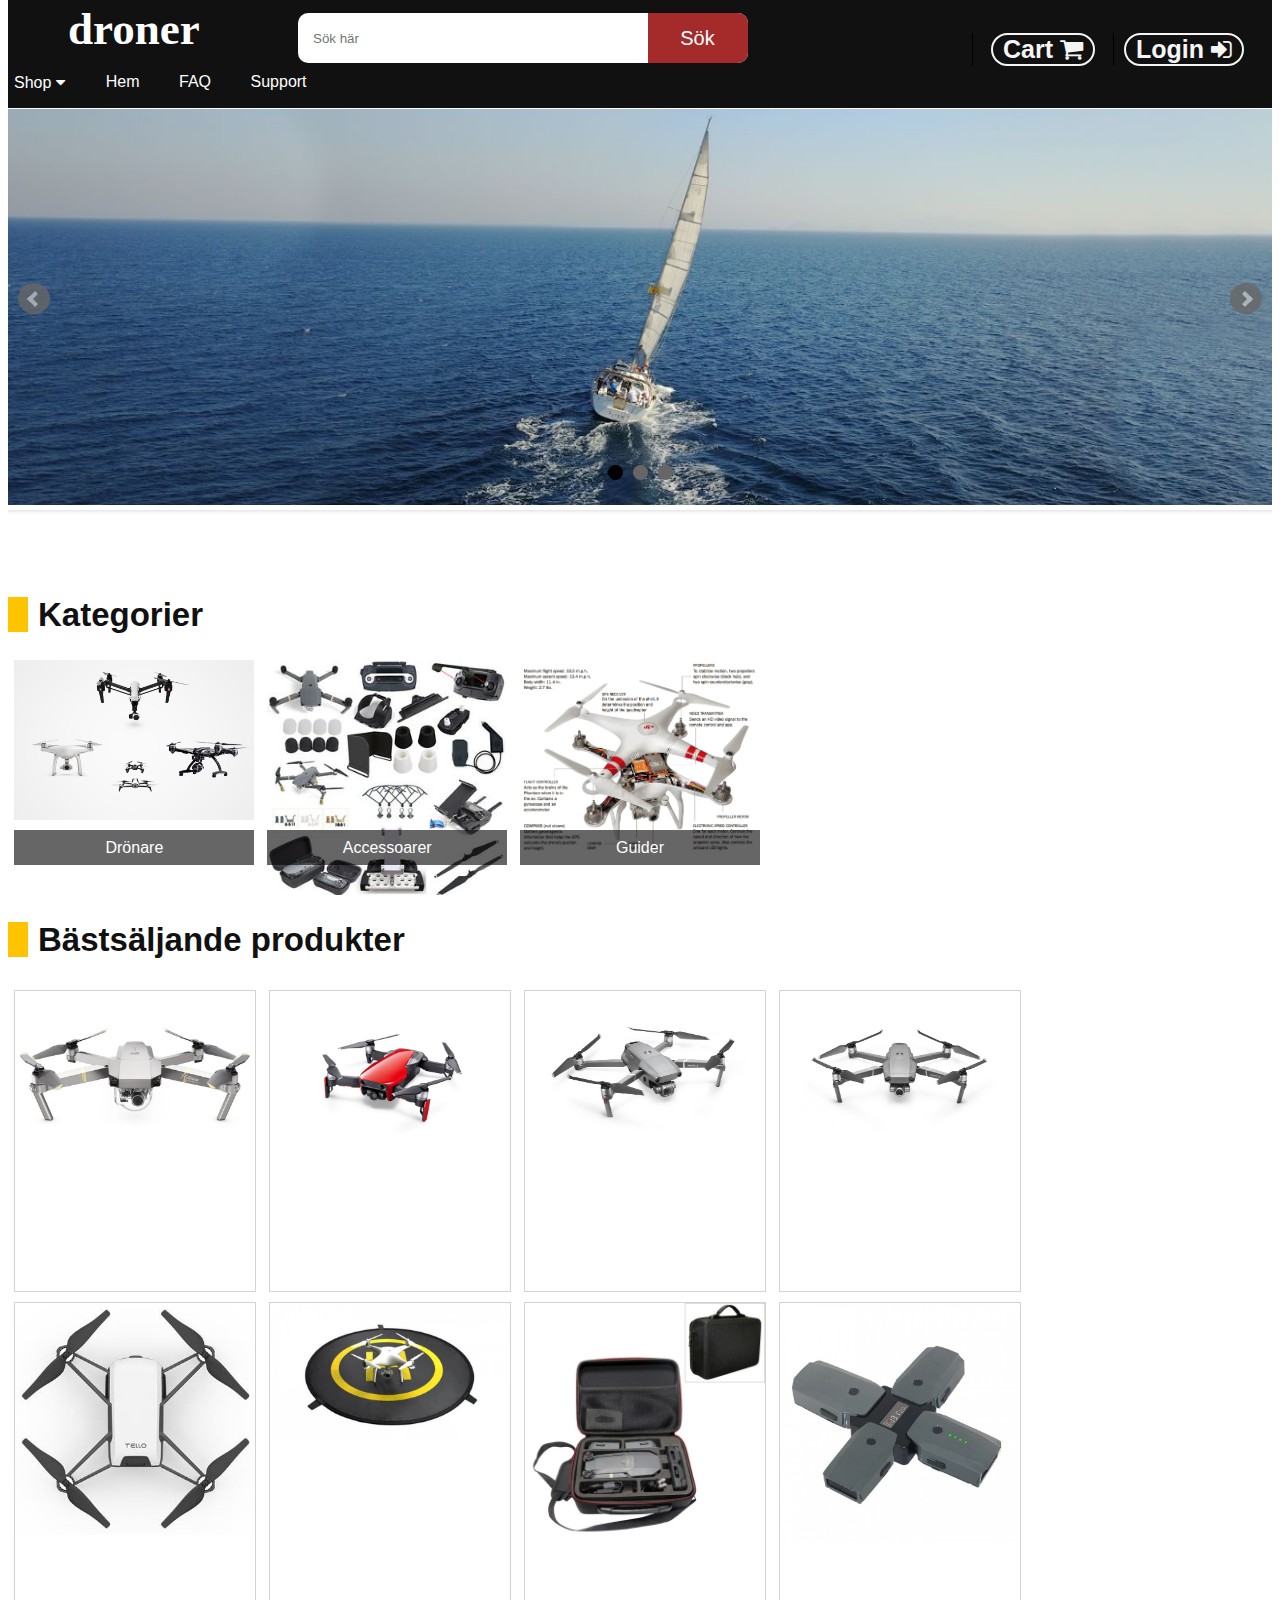
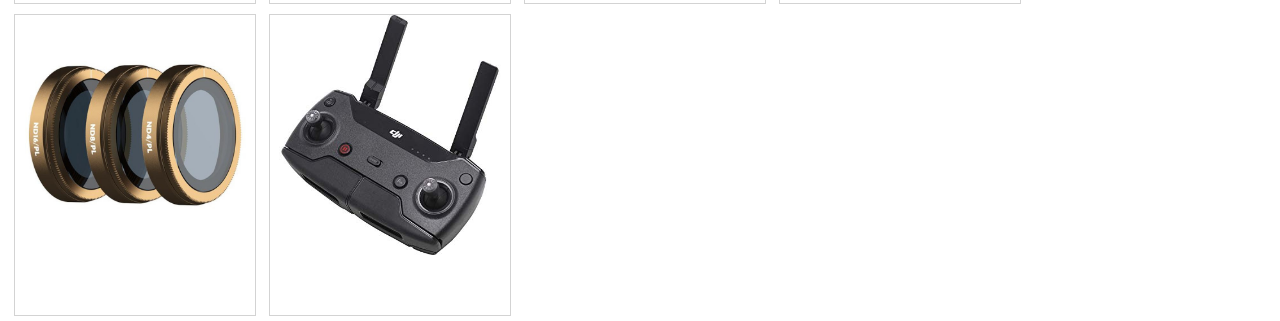
<file: index.html>
<html>

<head>
    <title> Droner - Köp dina drönare här</title>
    <link href="css/jquery.bxslider.css" rel="stylesheet" type="text/css">
    <link href="css/style.css" rel="stylesheet" type="text/css">
    <link rel="stylesheet" href="css/media.css">
    <link rel="stylesheet" href="https://maxcdn.bootstrapcdn.com/font-awesome/4.4.0/css/font-awesome.min.css">
</head>
    
<body>
    <div id="wrapper">
        <div id="header">
            <!--==main header==-->
            <div id="main-header">
                <!--logo-->
                <div id="logo">
                    <span id="ist">droner</span>
                </div>
                <!--==search area==-->
                <div id="search">
                    <form action="">
                        <input class="search-area" type="text" name="text" placeholder="Sök här">
                        <input class="search-btn" type="submit" name="submit" value="Sök">

                    </form>
                </div>
                <!--User Menu med Cart o Login; Ej implementerat funktioner-->
                <div id="user-menu">
                    <li>
                        <!-- Trigger/Open The Modal -->
                        <button id="myBtn" class="userMenuBtn">Cart <i class="fa fa-shopping-cart"></i> <span class="cart-count"></span></button>

                        <!-- The Modal -->
                        <div id="myModal" class="modal">

                            <!-- Modal content -->
                            <div class="modal-content">
                                <div class="modal-header">

                                    <span class="close">&times;</span>
                                    <h2 style="color:white";> VARUKORG </h2>
                                </div>
                                <div class="modal-body">
                                    <!------------------- SHOPPING CART LIST START ------------------------------>
                                    <table id="cartTable">
                                            <thead style="font-size: 30px;">
                                                <tr>
                                                    <th><u>Vara</u></th>
                                                    <th><u>Antal</u></th>
                                                    <th><u>Pris</u></th>
                                                    <th><u></u></th>
                                                </tr>
                                            </thead>
                                            <tbody id="cartItems">
                                                <tr style="width:100%;"> <!-- One of these per item-->
                                                </tr>
                                            </tbody>
                                        </table>
                                    <!------------------- SHOPPING CART LIST END ------------------------------>
                                    <p>&nbsp;</p>
                                    <hr>
                                    <center> <p style="font-size: 16px"> <b> Subtotal: </b> <span id="totalSum"> </span> kr </p>  </center>
                                    <center> <p style="font-size: 16px"> <b> Frakt: </b> 99 kr </p>  </center>
                                    <center><p style="font-size: 36px;"> <b> Total: </b> <span id="totalSumPlusFrakt"> </span> kr </p></center>
                                    <hr>
                                    <center><a href="checkout.html" class="button">
                                        
                                        Checkout</a>
                                    
                                    </center>
                                </div>
                            </div>
                        </div>
                    </li>
                    <li><button class="userMenuBtn">Login <i style="font-size:24px" class="fa">&#xf090;</i></button></li>
                </div>
            </div>
        </div>
        <!--Navigation Bar: För att navigera mellan sidor.--->
        <div id="navigation">
            <a href="#" class="menu-togglr"><i class="fa fa-bars"></i></a>
            <nav id="mainav">
                <a href="index.html">Hem</a>
                <div class="dropdown">
                    <button class="dropbtn">Shop 
                        <i class="fa fa-caret-down"></i>
                    </button>
                    <div class="dropdown-content">
                        <a href="drönare.html">Drönare</a>
                        <a href="accessoarer.html">Accessoarer</a>
                        <a href="guider.html">Guider</a>
    </div>
  </div> 
                <a href="faq.html">FAQ</a>
                <a href="support.html">Support</a>
            </nav>
        </div>
        <!--============home-slider==-->
        <div id="slider">
            <ul class="bxslider">
                <center> <li><img src="images/img1.jpg"></li> </center>
                <center> <li><img src="images/img2.jpg"></li> </center>
                <center> <li><img src="images/img3.jpg"></li> </center>
            </ul>
        </div>
        <!----=KATEGORIER=----->
        <div class="container">
            <div id="heading-block">
                <h2>Kategorier</h2>
            </div>
            <!---Första catbox (kategori box)--->
            
                <div class="catbox">
                   <a href="drönare.html"> <!-- Destination. -->
                    <img src="images/cat1.jpg" alt="Drones">
                    <span>Drönare</span>
                    </a>
                </div>
            <!---Andra catbox--->
            
                <div class="catbox">
                   <a href="accessoarer.html">
                    <img src="images/cat2.jpg" alt="accessories">
                    <span>Accessoarer</span>
                    </a>
                </div>
            
            <!---Tredje catbox--->
            
                <div class="catbox">
                   <a href="guider.html">
                    <img src="images/cat3.jpg" alt="guides">
                    <span>Guider</span>
                    </a>
                </div>
           
            <!---PRODUKTER--->

            
            <div id="heading-block">
                <h2>Bästsäljande produkter</h2>
            </div>

            <div class="prod-container">
                
                <!--1 product-->
                <div class="prod-box">
                    <img src="images/pro1.jpg" alt="man suit">
                    <div class="prod-trans">
                        <div class="prod-feature">
                            <p>DJI Mavic Pro</p>
                            <p style="color:#fff;font-weight:bold;">Pris: 10 299 kr</p>
                            <input class="prod-btn" type="button" data-pris="10299" data-sku="001" data-prod="DJI Mavic Pro" value="Lägg i varukorg">
                        </div>
                    </div>
                </div>
                <!--2 product-->
                <div class="prod-box">
                    <img src="images/pro2.jpg" alt="man suit">
                    <div class="prod-trans">
                        <div class="prod-feature">
                            <p>DJI Mavic Air - Flame Red</p>
                            <p style="color:#fff;font-weight:bold;">Pris: 7 999 kr</p>
                            <input class="prod-btn" type="button" data-pris="7999" data-sku="002" data-prod="DJI Mavic Air - Flame Red" value="Lägg i varukorg">
                        </div>
                    </div>
                </div>
                <!--3 product-->
                <div class="prod-box">
                    <img src="images/pro3.jpg" alt="man suit">
                    <div class="prod-trans">
                        <div class="prod-feature">
                            <p>DJI Mavic Pro 2</p>
                            <p style="color:#fff;font-weight:bold;">Pris: 14 999 kr</p>
                            <input class="prod-btn" type="button" data-pris="14999"data-sku="003" data-prod="DJI Mavic Pro 2" value="Lägg i varukorg">
                        </div>
                    </div>
                </div>
                <!--4 product-->
                <div class="prod-box">
                    <img src="images/pro4.jpg" alt="man suit">
                    <div class="prod-trans">
                        <div class="prod-feature">
                            <p>DJI Mavic 2 Zoom</p>
                            <p style="color:#fff;font-weight:bold;">Pris: 11 199 kr</p>
                            <input class="prod-btn" type="button" data-pris="11199" data-sku="004" data-prod="DJI Mavic 2 Zoom" value="Lägg i varukorg">
                        </div>
                    </div>
                </div>
                <!--5 product-->
                <div class="prod-box">
                    <img src="images/pro5.jpg" alt="man suit">
                    <div class="prod-trans">
                        <div class="prod-feature">
                            <p>Ryze Tello</p>
                            <p style="color:#fff;font-weight:bold;">Pris: 1 299 kr</p>
                            <input class="prod-btn" type="button" data-pris="1299" data-sku="005" data-prod="Ryze Tello" value="Lägg i varukorg">
                        </div>
                    </div>
                </div>
                <!--6 product-->
                <div class="prod-box">
                    <img src="images/pro6.jpg" alt="man suit">
                    <div class="prod-trans">
                        <div class="prod-feature">
                            <p>Landing Pad</p>
                            <p style="color:#fff;font-weight:bold;">Pris: 99 kr</p>
                            <input class="prod-btn" type="button" data-pris="99" data-sku="006" data-prod="Landing Pad" value="Lägg i varukorg">
                        </div>
                    </div>
                </div>
                <!--7 product-->
                <div class="prod-box">
                    <img src="images/pro7.jpg" alt="man suit">
                    <div class="prod-trans">
                        <div class="prod-feature">
                            <p>Drone Bag</p>
                            <p style="color:#fff;font-weight:bold;">Pris: 699 kr</p>
                            <input class="prod-btn" type="button" data-pris="699" data-sku="007" data-prod="Drone Bag" value="Lägg i varukorg">
                        </div>
                    </div>
                </div>
                <!--8 product-->
                <div class="prod-box">
                    <img src="images/pro8.jpg" alt="man suit">
                    <div class="prod-trans">
                        <div class="prod-feature">
                            <p>Batteriladdare</p>
                            <p style="color:#fff;font-weight:bold;">Pris: 499 kr</p>
                            <input class="prod-btn" type="button" data-pris="499" data-sku="008" data-prod="Batteriladdare" value="Lägg i varukorg">
                        </div>
                    </div>
                </div>
                <!--9 product-->
                <div class="prod-box">
                    <img src="images/pro9.jpg" alt="man suit">
                    <div class="prod-trans">
                        <div class="prod-feature">
                            <p>ND Filter x3</p>
                            <p style="color:#fff;font-weight:bold;">Pris: 399 kr</p>
                            <input class="prod-btn" type="button" data-pris="399" data-sku="009" data-prod="ND Filter x3" value="Lägg i varukorg">
                        </div>
                    </div>
                </div>
                <!--10 product-->
                <div class="prod-box">
                    <img src="images/pro10.jpg" alt="man suit">
                    <div class="prod-trans">
                        <div class="prod-feature">
                            <p>DJI Kontroller</p>
                            <p style="color:#fff;font-weight:bold;">Pris: 599 kr</p>
                            <input class="prod-btn" type="button" data-pris="599" data-sku="010" data-prod="DJI Kontroller" value="Lägg i varukorg">
                        </div>
                    </div>
                </div>
                
            </div>

        </div>

    </div> <!-- End wrapper-->
    
    <script src="js/jquery.js"></script>
    <script src="js/jquery.bxslider.min.js"></script>
    <script src="js/my.js"></script>
    
    
    <script>
        
        // MODAL JAVASCRIPT
        // Get the modal
        var modal = document.getElementById("myModal");

        // Get the button that opens the modal
        var btn = document.getElementById("myBtn");

        // Get the <span> element that closes the modal
        var span = document.getElementsByClassName("close")[0];

        // When the user clicks the button, open the modal 
        btn.onclick = function() {
            modal.style.display = "block";
        }
        
        // When the user clicks on <span> (x), close the modal
        span.onclick = function() {
            modal.style.display = "none";
        }

        // When the user clicks anywhere outside of the modal, close it
        window.onclick = function(event) {
            if (event.target == modal) {
                modal.style.display = "none";
            }
        }
    </script>
    
</body>

</html>
</file>
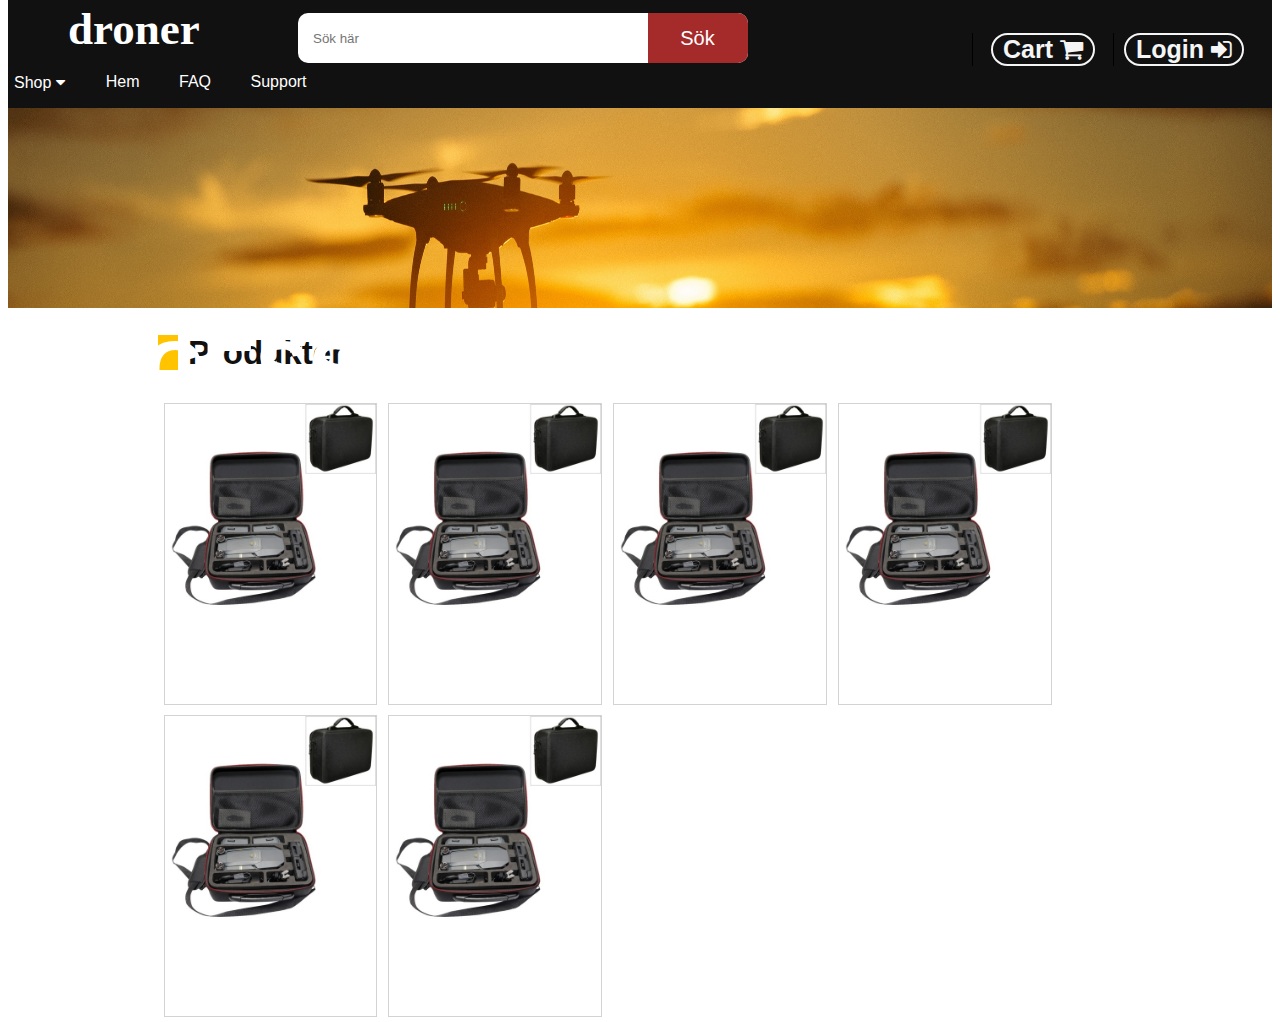
<file: accessoarer.html>
<html>

<head>
    <title> Droner - En bra hemsida</title>
    <link href="css/jquery.bxslider.css" rel="stylesheet" type="text/css">
    <link href="css/style.css" rel="stylesheet" type="text/css">
    <link rel="stylesheet" href="css/media.css">
    <link rel="stylesheet" href="https://maxcdn.bootstrapcdn.com/font-awesome/4.4.0/css/font-awesome.min.css">
</head>
    
<body>
    <div id="wrapper">
        <div id="header">
            <!--==main header==-->
            <div id="main-header">
                <!--logo-->
                <div id="logo">
                    <span id="ist">droner</span>
                </div>
                <!--==search area==-->
                <div id="search">
                    <form action="">
                        <input class="search-area" type="text" name="text" placeholder="Sök här">
                        <input class="search-btn" type="submit" name="submit" value="Sök">

                    </form>
                </div>
                <!--User Menu med Cart o Login; Ej implementerat funktioner-->
                                <div id="user-menu">
                    <li>
                        <!-- Trigger/Open The Modal -->
                        <button id="myBtn" class="userMenuBtn">Cart <i class="fa fa-shopping-cart"></i> </button>

                        <!-- The Modal -->
                        <div id="myModal" class="modal">

                            <!-- Modal content -->
                            <div class="modal-content">
                                <div class="modal-header">

                                    <span class="close">&times;</span>
                                    <h2 style="color:white";>CART </h2>
                                </div>
                                <div class="modal-body">
                                    <!------------------- SHOPPING CART LIST START ------------------------------>
                                    <div id="left"> <p> ITEM </p>
                                        
                                        
                                        
                                    <p> aa 1 </p>
                                    <p> bb 2 </p>
                                    <p> cc 3 </p>
                                    <p> cc 4 </p>
                                    
                                    <br>
                                    </div>
                                    <div id="right"> <p> PRICE </p>
                                    
                                    <p> 200 kr </p>
                                    <p> 400 kr </p>
                                    <p> 300 kr </p>
                                    <p> 450 kr </p>
                                        
                                    
                                    <br>
                                    </div>
                                    <div id="center"> <p> QUANTITY </p>
                                    
                                    <p> 1 </p>
                                    <p> 1 </p>
                                    <p> 1 </p>
                                    <p> 1 </p>
                                          
                                    
                                    <br>
                                    </div>
                                    <!------------------- SHOPPING CART LIST END ------------------------------>
                                    <hr>
                                    
                                    <center><p> <b> Total: </b> <span> 599 </span> kr </p></center>
                                    
                                    
                                    
                                    <center><a href="checkout.html" class="button">Checkout</a></center>
                                </div>
                            </div>
                        </div>
                    </li>
                    <li><button class="userMenuBtn">Login <i style="font-size:24px" class="fa">&#xf090;</i></button></li>
                </div>
            </div>
        </div>
        <!--Navigation Bar: För att navigera mellan sidor.--->
        <div id="navigation">
            <a href="#" class="menu-togglr"><i class="fa fa-bars"></i></a>
            <nav id="mainav">
                <a href="index.html">Hem</a>
                <div class="dropdown">
                    <button class="dropbtn">Shop 
                        <i class="fa fa-caret-down"></i>
                    </button>
                    <div class="dropdown-content">
                        <a href="drönare.html">Drönare</a>
                        <a href="accessoarer.html">Accessoarer</a>
                        <a href="guider.html">Guider</a>
    </div>
  </div> 
                <a href="faq.html">FAQ</a>
                <a href="support.html">Support</a>
            </nav>
        </div>

        <!-- Img-->
        <div class="crop">
            <img src="images/bgcats.jpg" alt="Background" class="bgcats">
            
            <div class="centered"> ACCESSOARER </div>
        </div>
        
        <!-- Img end-->
        
                <div class="allProducts">
                    <div id="heading-block">
                <h2>Produkter</h2>
            </div>
            <div class="prod-container">
                <!--1 product-->
                <div class="prod-box">
                    <img src="images/pro7.jpg" alt="man suit">
                    <div class="prod-trans">
                        <div class="prod-feature">
                            <p>Drone Bag</p>
                            <p style="color:#fff;font-weight:bold;">Pris: 10 299 kr</p>
                            <input type="button" value="Lägg i varukorg">
                        </div>
                    </div>
                </div>
                <!--2 product-->
                <div class="prod-box">
                    <img src="images/pro7.jpg" alt="man suit">
                    <div class="prod-trans">
                        <div class="prod-feature">
                            <p>Drone Bag</p>
                            <p style="color:#fff;font-weight:bold;">Pris: 10 299 kr</p>
                            <input type="button" value="Lägg i varukorg">
                        </div>
                    </div>
                </div>
                <!--3 product-->
                <div class="prod-box">
                    <img src="images/pro7.jpg" alt="man suit">
                    <div class="prod-trans">
                        <div class="prod-feature">
                            <p>Drone Bag</p>
                            <p style="color:#fff;font-weight:bold;">Pris: 10 299 kr</p>
                            <input type="button" value="Lägg i varukorg">
                        </div>
                    </div>
                </div>
                <!--4 product-->
                <div class="prod-box">
                    <img src="images/pro7.jpg" alt="man suit">
                    <div class="prod-trans">
                        <div class="prod-feature">
                            <p>Drone Bag</p>
                            <p style="color:#fff;font-weight:bold;">Pris: 10 299 kr</p>
                            <input type="button" value="Lägg i varukorg">
                        </div>
                    </div>
                </div>
                <!--5 product-->
                <div class="prod-box">
                    <img src="images/pro7.jpg" alt="man suit">
                    <div class="prod-trans">
                        <div class="prod-feature">
                            <p>Drone Bag</p>
                            <p style="color:#fff;font-weight:bold;">Pris: 10 299 kr</p>
                            <input type="button" value="Lägg i varukorg">
                        </div>
                    </div>
                </div>
                <!--6 product-->
                <div class="prod-box">
                    <img src="images/pro7.jpg" alt="man suit">
                    <div class="prod-trans">
                        <div class="prod-feature">
                            <p>Drone Bag</p>
                            <p style="color:#fff;font-weight:bold;">Pris: 10 299 kr</p>
                            <input type="button" value="Lägg i varukorg">
                        </div>
                    </div>
                </div>
            </div>
            </div>
        
    </div> <!-- End wrapper-->
    
    <script src="js/jquery.js"></script>
    <script src="js/jquery.bxslider.min.js"></script>
    <script src="js/my.js"></script>
</body>

</html>
</file>
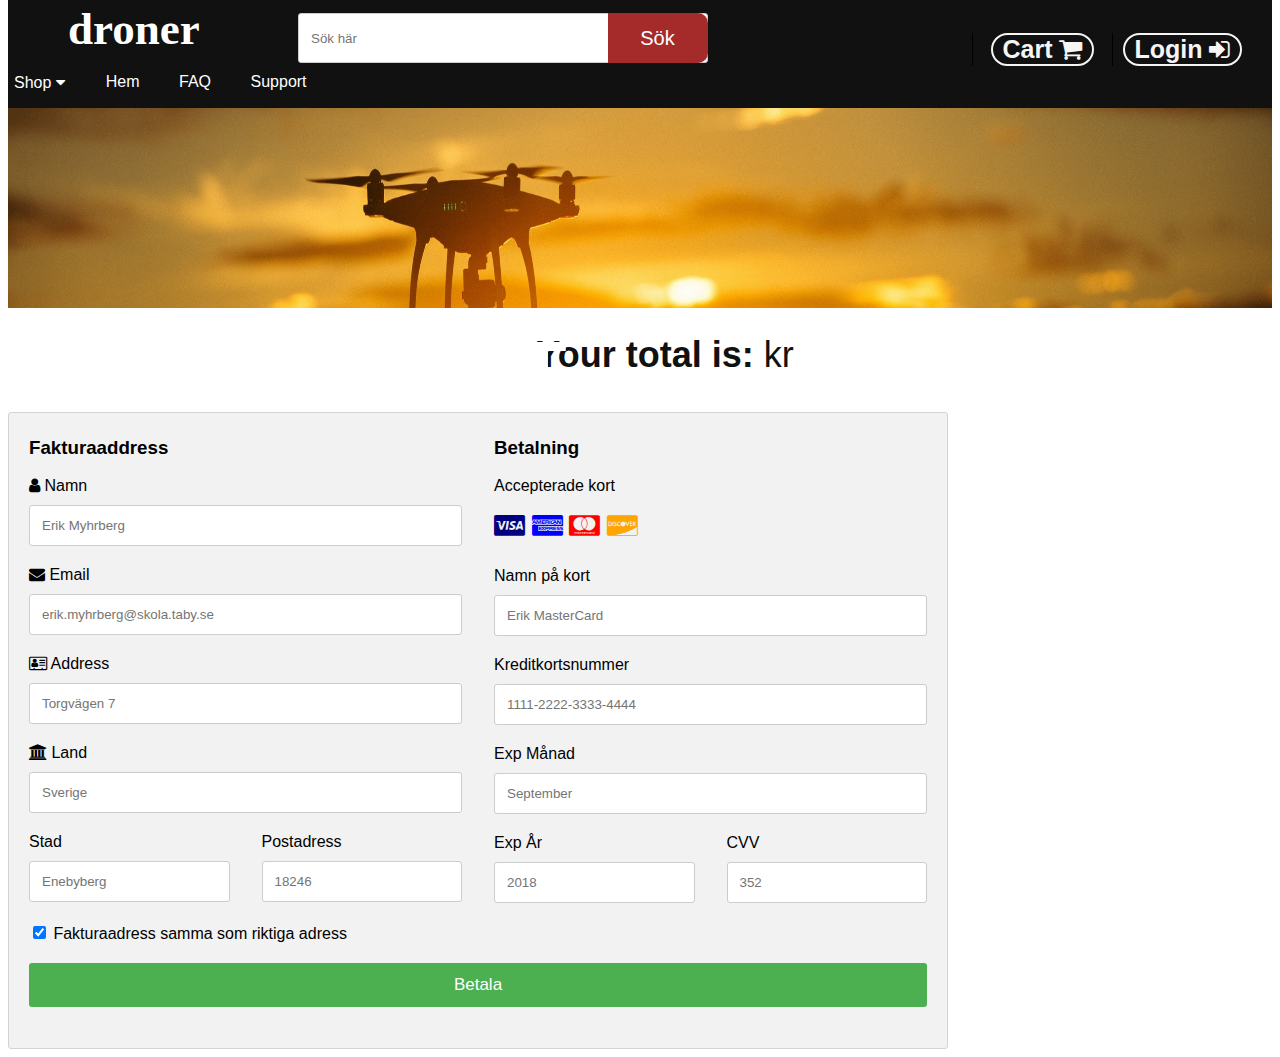
<file: checkout.html>
<html>

<head>
    <title> Droner - En bra hemsida</title>
    <link href="css/jquery.bxslider.css" rel="stylesheet" type="text/css">
    <link href="css/style.css" rel="stylesheet" type="text/css">
    <link rel="stylesheet" href="css/media.css">
    <link href="css/checkout.css" rel="stylesheet" type="text/css">
    <link rel="stylesheet" href="https://cdnjs.cloudflare.com/ajax/libs/font-awesome/4.7.0/css/font-awesome.min.css">
    
</head>
    
<body>
    <div id="wrapper">
        <div id="header">
            <!--==main header==-->
            <div id="main-header">
                <!--logo-->
                <div id="logo">
                    <span id="ist">droner</span>
                </div>
                <!--==search area==-->
                <div id="search">
                    <form action="">
                        <input class="search-area" type="text" name="text" placeholder="Sök här">
                        <input class="search-btn" type="submit" name="submit" value="Sök">

                    </form>
                </div>
                <!--User Menu med Cart o Login; Ej implementerat funktioner-->
                                <div id="user-menu">
                    <li>
                        <!-- Trigger/Open The Modal -->
                        <button id="myBtn" class="userMenuBtn">Cart <i class="fa fa-shopping-cart"></i> </button>

                        <!-- The Modal -->
                        <div id="myModal" class="modal">

                            <!-- Modal content -->
                            <div class="modal-content">
                                <div class="modal-header">

                                    <span class="close">&times;</span>
                                    <h2 style="color:white";>CART </h2>
                                </div>
                                <div class="modal-body">
                                    <!------------------- SHOPPING CART LIST START ------------------------------>
                                    <table id="cartTable">
                                            <thead style="font-size: 30px;">
                                                <tr>
                                                    <th><u>Vara</u></th>
                                                    <th><u>Antal</u></th>
                                                    <th><u>Pris</u></th>
                                                </tr>
                                            </thead>
                                            <tbody id="cartItems">
                                                <tr style="width:100%;"> <!-- One of these per item-->
                                                    <td></td>
                                                    <td></td>
                                                    <td></td>
                                                </tr>
                                            </tbody>
                                        </table>
                                    <!------------------- SHOPPING CART LIST END ------------------------------>
                                    <p>&nbsp;</p>
                                    <hr>
                                    <center> <p style="font-size: 16px"> <b> Subtotal: </b> <span id="totalSum"> </span> kr </p>  </center>
                                    <center> <p style="font-size: 16px"> <b> Frakt: </b> 99 kr </p>  </center>
                                    <center><p style="font-size: 36px;"> <b> Total: </b> <span id="totalSumPlusFrakt"> </span> kr </p></center>
                                    
                                    <center><a href="checkout.html" class="button">Checkout</a></center>
                                </div>
                            </div>
                        </div>
                    </li>
                    <li><button class="userMenuBtn">Login <i style="font-size:24px" class="fa">&#xf090;</i></button></li>
                </div>
            </div>
        </div>
        <!--Navigation Bar: För att navigera mellan sidor.--->
        <div id="navigation">
            <a href="#" class="menu-togglr"><i class="fa fa-bars"></i></a>
            <nav id="mainav">
                <a href="index.html">Hem</a>
                <div class="dropdown">
                    <button class="dropbtn">Shop 
                        <i class="fa fa-caret-down"></i>
                    </button>
                    <div class="dropdown-content">
                        <a href="drönare.html">Drönare</a>
                        <a href="accessoarer.html">Accessoarer</a>
                        <a href="guider.html">Guider</a>
    </div>
  </div> 
                <a href="faq.html">FAQ</a>
                <a href="support.html">Support</a>
            </nav>
        </div>
        
        <!-- Img-->
        <div class="crop">
            <img src="images/bgcats.jpg" alt="Background" class="bgcats">
            
            <div class="centered"> CHECKOUT </div>
        </div>
        
        <!-- Img end-->
        
        <p id="totalSum"></p>
        
        <div class="row">
            <div id="heading-block" style="margin-left: 50px;">
                <center><p style="font-size: 36px;margin-top:10px;"> <b> Your total is: </b> <span id="sumToPayID"> </span> kr </p></center>
            </div>
  <div class="col-75">
    <div class="container">
      <form action="/action_page.php">
      
        <div class="row">
          <div class="col-50">
            <h3>Fakturaaddress</h3>
            <label for="fname"><i class="fa fa-user"></i> Namn </label>
            <input type="text" id="fname" name="firstname" placeholder="Erik Myhrberg">
            <label for="email"><i class="fa fa-envelope"></i> Email</label>
            <input type="text" id="email" name="email" placeholder="erik.myhrberg@skola.taby.se">
            <label for="adr"><i class="fa fa-address-card-o"></i> Address</label>
            <input type="text" id="adr" name="address" placeholder="Torgvägen 7">
            <label for="city"><i class="fa fa-institution"></i> Land</label>
            <input type="text" id="city" name="city" placeholder="Sverige">

            <div class="row">
              <div class="col-50">
                <label for="state">Stad</label>
                <input type="text" id="state" name="state" placeholder="Enebyberg">
              </div>
              <div class="col-50">
                <label for="zip">Postadress</label>
                <input type="text" id="zip" name="zip" placeholder="18246">
              </div>
            </div>
          </div>

          <div class="col-50">
            <h3>Betalning</h3>
            <label for="fname">Accepterade kort</label>
            <div class="icon-container">
              <i class="fa fa-cc-visa" style="color:navy;"></i>
              <i class="fa fa-cc-amex" style="color:blue;"></i>
              <i class="fa fa-cc-mastercard" style="color:red;"></i>
              <i class="fa fa-cc-discover" style="color:orange;"></i>
            </div>
            <label for="cname">Namn på kort</label>
            <input type="text" id="cname" name="cardname" placeholder="Erik MasterCard">
            <label for="ccnum">Kreditkortsnummer</label>
            <input type="text" id="ccnum" name="cardnumber" placeholder="1111-2222-3333-4444">
            <label for="expmonth">Exp Månad</label>
            <input type="text" id="expmonth" name="expmonth" placeholder="September">
            <div class="row">
              <div class="col-50">
                <label for="expyear">Exp År</label>
                <input type="text" id="expyear" name="expyear" placeholder="2018">
              </div>
              <div class="col-50">
                <label for="cvv">CVV</label>
                <input type="text" id="cvv" name="cvv" placeholder="352">
              </div>
            </div>
          </div>
          
        </div>
        <label>
          <input type="checkbox" checked="checked" name="sameadr"> Fakturaadress samma som riktiga adress
        </label>
        <input type="button" value="Betala" class="btn" onclick="betala()" >
      </form>
    </div>
  </div>
  <div class="col-25">
  </div>
</div>
        
    </div> <!-- End wrapper-->
    
    
    <script>
        
        document.getElementById("sumToPayID").innerHTML = localStorage.getItem("sumStr");
        
        function betala() {
            alert("Tack för ditt köp!");
            
        }
    </script>
    <script src="js/jquery.js"></script>
    <script src="js/jquery.bxslider.min.js"></script>
    <script src="js/my.js"></script>
    
</body>

</html>
</file>
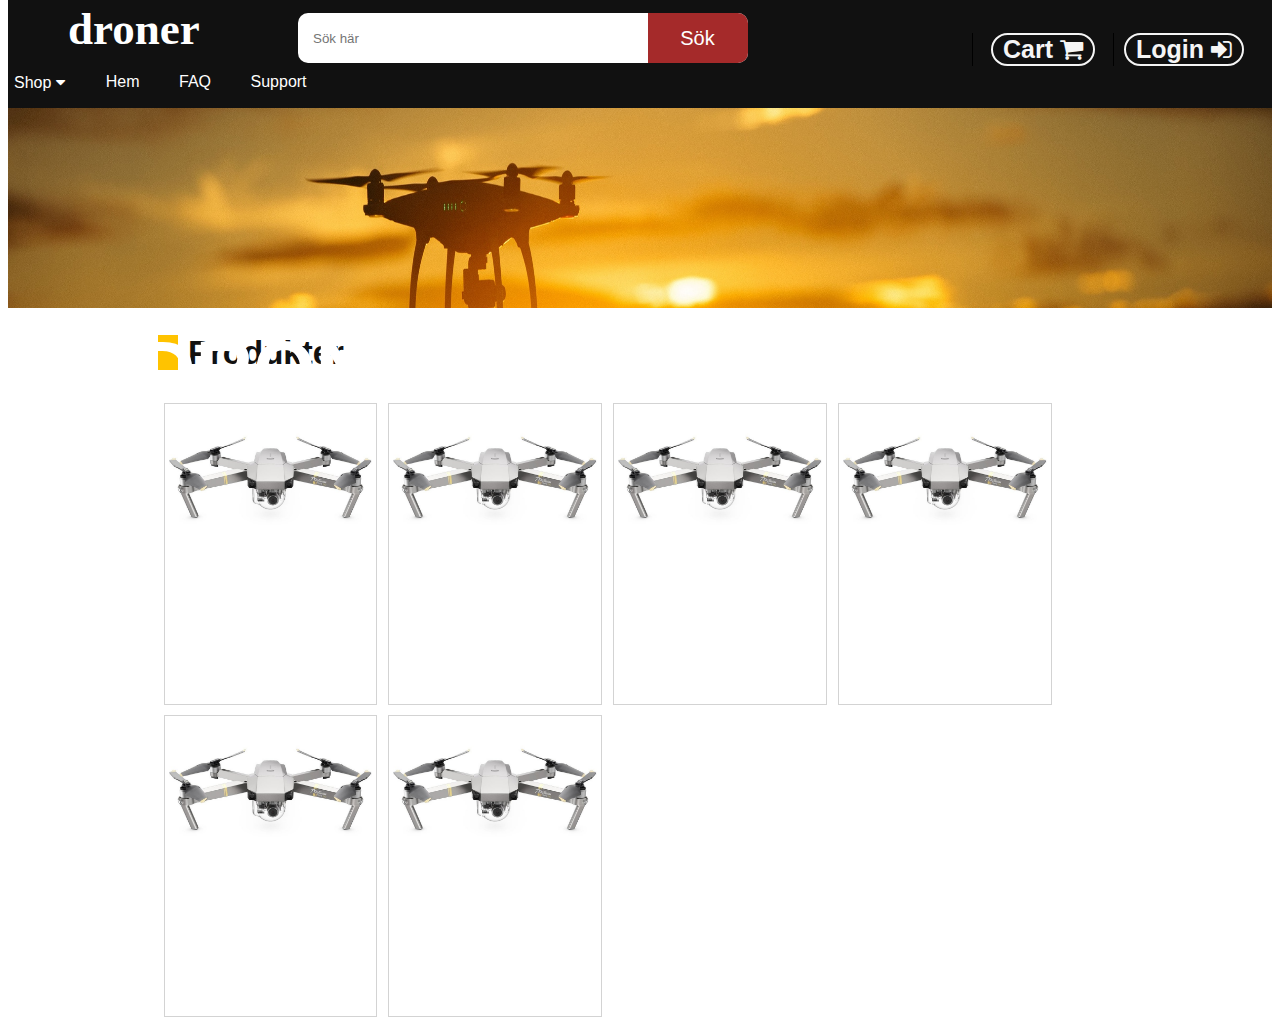
<file: drönare.html>
<html>

<head>
    <title> Droner - En bra hemsida</title>
    <link href="css/jquery.bxslider.css" rel="stylesheet" type="text/css">
    <link href="css/style.css" rel="stylesheet" type="text/css">
    <link rel="stylesheet" href="css/media.css">
    <link rel="stylesheet" href="https://maxcdn.bootstrapcdn.com/font-awesome/4.4.0/css/font-awesome.min.css">
</head>
    
<body>
    <div id="wrapper">
        <div id="header">
            <!--==main header==-->
            <div id="main-header">
                <!--logo-->
                <div id="logo">
                    <span id="ist">droner</span>
                </div>
                <!--==search area==-->
                <div id="search">
                    <form action="">
                        <input class="search-area" type="text" name="text" placeholder="Sök här">
                        <input class="search-btn" type="submit" name="submit" value="Sök">

                    </form>
                </div>
                <!--User Menu med Cart o Login; Ej implementerat funktioner-->
                                <div id="user-menu">
                    <li>
                        <!-- Trigger/Open The Modal -->
                        <button id="myBtn" class="userMenuBtn">Cart <i class="fa fa-shopping-cart"></i> </button>

                        <!-- The Modal -->
                        <div id="myModal" class="modal">

                            <!-- Modal content -->
                            <div class="modal-content">
                                <div class="modal-header">

                                    <span class="close">&times;</span>
                                    <h2 style="color:white";>CART </h2>
                                </div>
                                <div class="modal-body">
                                    <!------------------- SHOPPING CART LIST START ------------------------------>
                                    <div id="left"> <p> ITEM </p>
                                        
                                        
                                        
                                    <p> aa 1 </p>
                                    <p> bb 2 </p>
                                    <p> cc 3 </p>
                                    <p> cc 4 </p>
                                    
                                    <br>
                                    </div>
                                    <div id="right"> <p> PRICE </p>
                                    
                                    <p> 200 kr </p>
                                    <p> 400 kr </p>
                                    <p> 300 kr </p>
                                    <p> 450 kr </p>
                                        
                                    
                                    <br>
                                    </div>
                                    <div id="center"> <p> QUANTITY </p>
                                    
                                    <p> 1 </p>
                                    <p> 1 </p>
                                    <p> 1 </p>
                                    <p> 1 </p>
                                          
                                    
                                    <br>
                                    </div>
                                    <!------------------- SHOPPING CART LIST END ------------------------------>
                                    <hr>
                                    
                                    <center><p> <b> Total: </b> <span> 599 </span> kr </p></center>
                                    
                                    
                                    
                                    <center><a href="checkout.html" class="button">Checkout</a></center>
                                </div>
                            </div>
                        </div>
                    </li>
                    <li><button class="userMenuBtn">Login <i style="font-size:24px" class="fa">&#xf090;</i></button></li>
                </div>
            </div>
        </div>
        <!--Navigation Bar: För att navigera mellan sidor.--->
        <div id="navigation">
            <a href="#" class="menu-togglr"><i class="fa fa-bars"></i></a>
            <nav id="mainav">
                <a href="index.html">Hem</a>
                <div class="dropdown">
                    <button class="dropbtn">Shop 
                        <i class="fa fa-caret-down"></i>
                    </button>
                    <div class="dropdown-content">
                        <a href="drönare.html">Drönare</a>
                        <a href="accessoarer.html">Accessoarer</a>
                        <a href="guider.html">Guider</a>
    </div>
  </div> 
                <a href="faq.html">FAQ</a>
                <a href="support.html">Support</a>
            </nav>
        </div>

        <!-- Img-->
        <div class="crop">
            <img src="images/bgcats.jpg" alt="Background" class="bgcats">
            
            <div class="centered"> DRÖNARE </div>
        </div>
        
        <!-- Img end-->
        <div class="allProducts">
                    <div id="heading-block">
                <h2>Produkter</h2>
            </div>
            <div class="prod-container">
                <!--1 product-->
                <div class="prod-box">
                    <img src="images/pro1.jpg" alt="man suit">
                    <div class="prod-trans">
                        <div class="prod-feature">
                            <p>DJI Mavic Pro Platinum</p>
                            <p style="color:#fff;font-weight:bold;">Pris: 10 299 kr</p>
                            <input type="button" value="Lägg i varukorg">
                        </div>
                    </div>
                </div>
                <!--2 product-->
                <div class="prod-box">
                    <img src="images/pro1.jpg" alt="man suit">
                    <div class="prod-trans">
                        <div class="prod-feature">
                            <p>DJI Mavic Pro Platinum</p>
                            <p style="color:#fff;font-weight:bold;">Pris: 10 299 kr</p>
                            <input type="button" value="Lägg i varukorg">
                        </div>
                    </div>
                </div>
                <!--3 product-->
                <div class="prod-box">
                    <img src="images/pro1.jpg" alt="man suit">
                    <div class="prod-trans">
                        <div class="prod-feature">
                            <p>DJI Mavic Pro Platinum</p>
                            <p style="color:#fff;font-weight:bold;">Pris: 10 299 kr</p>
                            <input type="button" value="Lägg i varukorg">
                        </div>
                    </div>
                </div>
                <!--4 product-->
                <div class="prod-box">
                    <img src="images/pro1.jpg" alt="man suit">
                    <div class="prod-trans">
                        <div class="prod-feature">
                            <p>DJI Mavic Pro Platinum</p>
                            <p style="color:#fff;font-weight:bold;">Pris: 10 299 kr</p>
                            <input type="button" value="Lägg i varukorg">
                        </div>
                    </div>
                </div>
                <!--5 product-->
                <div class="prod-box">
                    <img src="images/pro1.jpg" alt="man suit">
                    <div class="prod-trans">
                        <div class="prod-feature">
                            <p>DJI Mavic Pro Platinum</p>
                            <p style="color:#fff;font-weight:bold;">Pris: 10 299 kr</p>
                            <input type="button" value="Lägg i varukorg">
                        </div>
                    </div>
                </div>
                <!--6 product-->
                <div class="prod-box">
                    <img src="images/pro1.jpg" alt="man suit">
                    <div class="prod-trans">
                        <div class="prod-feature">
                            <p>DJI Mavic Pro Platinum</p>
                            <p style="color:#fff;font-weight:bold;">Pris: 10 299 kr</p>
                            <input type="button" id="buttonSubmit" value="Lägg i varukorg">
                        </div>
                    </div>
                </div>
            </div>
            </div>
        
        
    </div> <!-- End wrapper-->
    
    <script src="js/jquery.js"></script>
    <script src="js/jquery.bxslider.min.js"></script>
    <script src="js/my.js"></script>
</body>

</html>
</file>
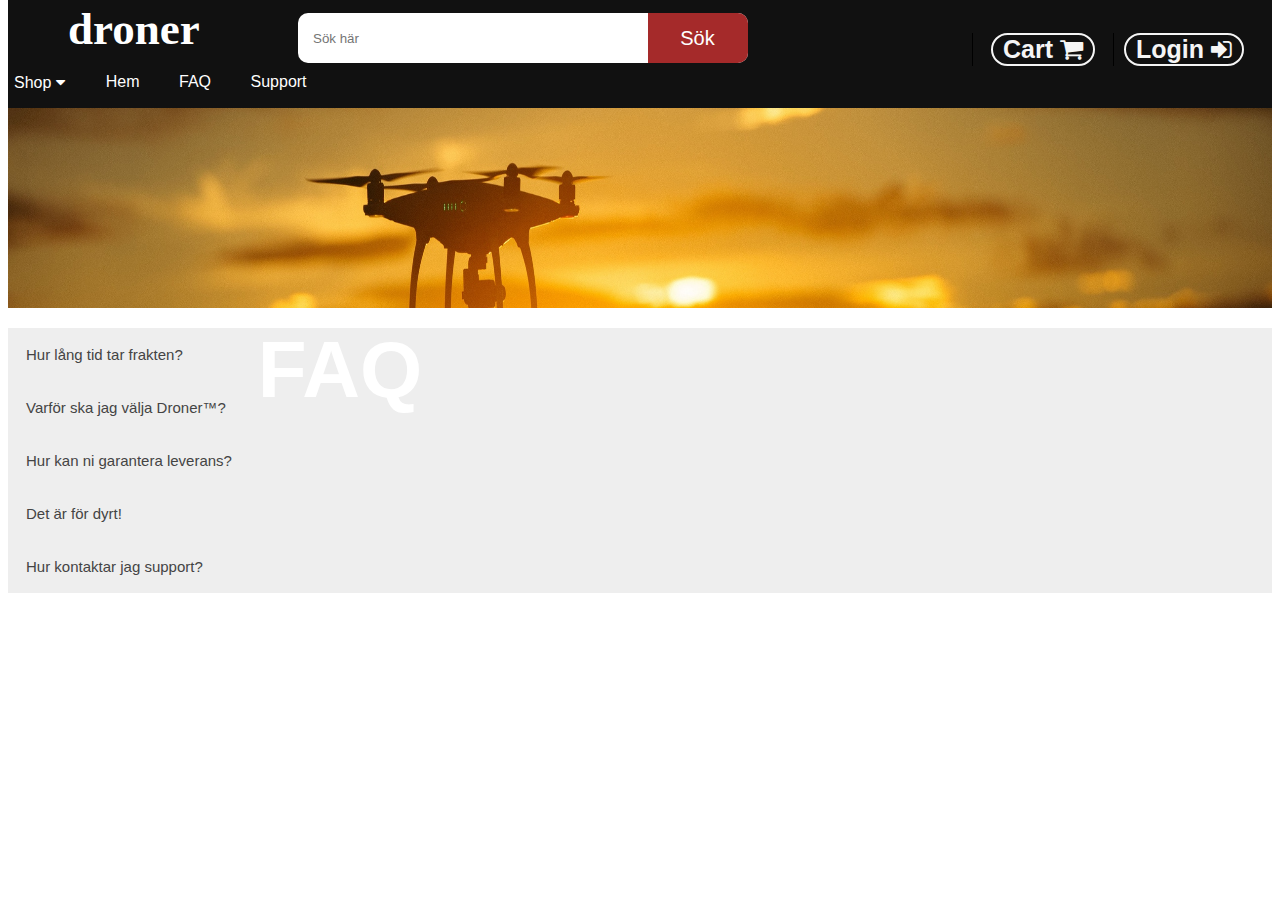
<file: faq.html>
<html>

<head>
    <title> Droner - En bra hemsida</title>
    <link href="css/jquery.bxslider.css" rel="stylesheet" type="text/css">
    <link href="css/style.css" rel="stylesheet" type="text/css">
    <link rel="stylesheet" href="css/media.css">
    <link rel="stylesheet" href="https://maxcdn.bootstrapcdn.com/font-awesome/4.4.0/css/font-awesome.min.css">
</head>
    
<body>
    <div id="wrapper">
        <div id="header">
            <!--==main header==-->
            <div id="main-header">
                <!--logo-->
                <div id="logo">
                    <span id="ist">droner</span>
                </div>
                <!--==search area==-->
                <div id="search">
                    <form action="">
                        <input class="search-area" type="text" name="text" placeholder="Sök här">
                        <input class="search-btn" type="submit" name="submit" value="Sök">

                    </form>
                </div>
                <!--User Menu med Cart o Login; Ej implementerat funktioner-->
                                <div id="user-menu">
                    <li>
                        <!-- Trigger/Open The Modal -->
                        <button id="myBtn" class="userMenuBtn">Cart <i class="fa fa-shopping-cart"></i> </button>

                        <!-- The Modal -->
                        <div id="myModal" class="modal">

                            <!-- Modal content -->
                            <div class="modal-content">
                                <div class="modal-header">

                                    <span class="close">&times;</span>
                                    <h2 style="color:white";>CART </h2>
                                </div>
                                <div class="modal-body">
                                    <!------------------- SHOPPING CART LIST START ------------------------------>
                                    <div id="left"> <p> ITEM </p>
                                        
                                        
                                        
                                    <p> aa 1 </p>
                                    <p> bb 2 </p>
                                    <p> cc 3 </p>
                                    <p> cc 4 </p>
                                    
                                    <br>
                                    </div>
                                    <div id="right"> <p> PRICE </p>
                                    
                                    <p> 200 kr </p>
                                    <p> 400 kr </p>
                                    <p> 300 kr </p>
                                    <p> 450 kr </p>
                                        
                                    
                                    <br>
                                    </div>
                                    <div id="center"> <p> QUANTITY </p>
                                    
                                    <p> 1 </p>
                                    <p> 1 </p>
                                    <p> 1 </p>
                                    <p> 1 </p>
                                          
                                    
                                    <br>
                                    </div>
                                    <!------------------- SHOPPING CART LIST END ------------------------------>
                                    <hr>
                                    
                                    <center><p> <b> Total: </b> <span> 599 </span> kr </p></center>
                                    
                                    
                                    
                                    <center><a href="checkout.html" class="button">Checkout</a></center>
                                </div>
                            </div>
                        </div>
                    </li>
                    <li><button class="userMenuBtn">Login <i style="font-size:24px" class="fa">&#xf090;</i></button></li>
                </div>
            </div>
        </div>
        <!--Navigation Bar: För att navigera mellan sidor.--->
        <div id="navigation">
            <a href="#" class="menu-togglr"><i class="fa fa-bars"></i></a>
            <nav id="mainav">
                <a href="index.html">Hem</a>
                <div class="dropdown">
                    <button class="dropbtn">Shop 
                        <i class="fa fa-caret-down"></i>
                    </button>
                    <div class="dropdown-content">
                        <a href="drönare.html">Drönare</a>
                        <a href="accessoarer.html">Accessoarer</a>
                        <a href="guider.html">Guider</a>
    </div>
  </div> 
                <a href="faq.html">FAQ</a>
                <a href="support.html">Support</a>
            </nav>
        </div>
        
        <!-- Img-->
        <div class="crop">
            <img src="images/bgcats.jpg" alt="Background" class="bgcats">
            
            <div class="centered"> FAQ </div>
        </div>
        
        <!-- Img end-->
        <div class="vert20"></div>
        
        <!-- Accordion implementeras-->
        <button class="accordion">Hur lång tid tar frakten?</button>
<div class="panel">
  <p>Frakt tar mellan 3-5 arbetsdagar.</p>
</div>

<button class="accordion">Varför ska jag välja Droner™?</button>
<div class="panel">
  <p>Lorem ipsum dolor sit amet, consectetur adipisicing elit, sed do eiusmod tempor incididunt ut labore et dolore magna aliqua. Ut enim ad minim veniam, quis nostrud exercitation ullamco laboris nisi ut aliquip ex ea commodo consequat.</p>
</div>

<button class="accordion">Hur kan ni garantera leverans?</button>
<div class="panel">
  <p>Lorem ipsum dolor sit amet, consectetur adipisicing elit, sed do eiusmod tempor incididunt ut labore et dolore magna aliqua. Ut enim ad minim veniam, quis nostrud exercitation ullamco laboris nisi ut aliquip ex ea commodo consequat.</p>
</div>
        
<button class="accordion">Det är för dyrt!</button>
<div class="panel">
  <p>Lorem ipsum dolor sit amet, consectetur adipisicing elit, sed do eiusmod tempor incididunt ut labore et dolore magna aliqua. Ut enim ad minim veniam, quis nostrud exercitation ullamco laboris nisi ut aliquip ex ea commodo consequat.</p>
</div>
        
<button class="accordion">Hur kontaktar jag support?</button>
<div class="panel">
  <p>Lorem ipsum dolor sit amet, consectetur adipisicing elit, sed do eiusmod tempor incididunt ut labore et dolore magna aliqua. Ut enim ad minim veniam, quis nostrud exercitation ullamco laboris nisi ut aliquip ex ea commodo consequat.</p>
</div>
      
        <!-- Här implementeras accordion funktion-->
        <script>
var acc = document.getElementsByClassName("accordion");
var i;

for (i = 0; i < acc.length; i++) {
  acc[i].addEventListener("click", function() {
    this.classList.toggle("active");
    var panel = this.nextElementSibling;
    if (panel.style.display === "block") {
      panel.style.display = "none";
    } else {
      panel.style.display = "block";
    }
  });
}
</script>
        
    </div> <!-- End wrapper-->
    
    <script src="js/jquery.js"></script>
    <script src="js/jquery.bxslider.min.js"></script>
    <script src="js/my.js"></script>
</body>

</html>
</file>
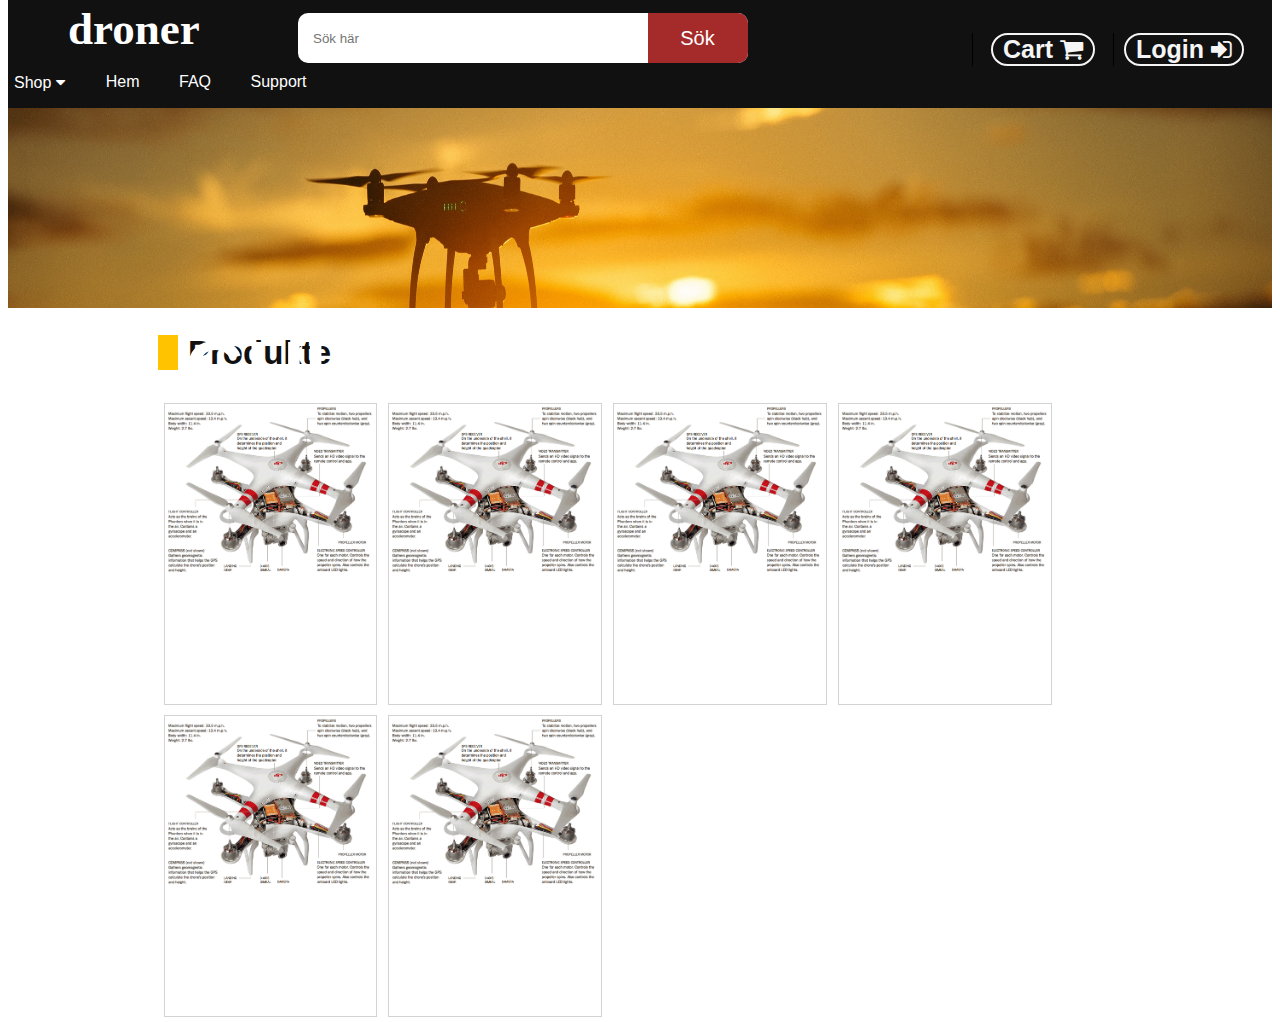
<file: guider.html>
<html>

<head>
    <title> Droner - En bra hemsida</title>
    <link href="css/jquery.bxslider.css" rel="stylesheet" type="text/css">
    <link href="css/style.css" rel="stylesheet" type="text/css">
    <link rel="stylesheet" href="css/media.css">
    <link rel="stylesheet" href="https://maxcdn.bootstrapcdn.com/font-awesome/4.4.0/css/font-awesome.min.css">
</head>
    
<body>
    <div id="wrapper">
        <div id="header">
            <!--==main header==-->
            <div id="main-header">
                <!--logo-->
                <div id="logo">
                    <span id="ist">droner</span>
                </div>
                <!--==search area==-->
                <div id="search">
                    <form action="">
                        <input class="search-area" type="text" name="text" placeholder="Sök här">
                        <input class="search-btn" type="submit" name="submit" value="Sök">

                    </form>
                </div>
                <!--User Menu med Cart o Login; Ej implementerat funktioner-->
                                <div id="user-menu">
                    <li>
                        <!-- Trigger/Open The Modal -->
                        <button id="myBtn" class="userMenuBtn">Cart <i class="fa fa-shopping-cart"></i> </button>

                        <!-- The Modal -->
                        <div id="myModal" class="modal">

                            <!-- Modal content -->
                            <div class="modal-content">
                                <div class="modal-header">

                                    <span class="close">&times;</span>
                                    <h2 style="color:white";>CART </h2>
                                </div>
                                <div class="modal-body">
                                    <!------------------- SHOPPING CART LIST START ------------------------------>
                                    <div id="left"> <p> ITEM </p>
                                        
                                        
                                        
                                    <p> aa 1 </p>
                                    <p> bb 2 </p>
                                    <p> cc 3 </p>
                                    <p> cc 4 </p>
                                    
                                    <br>
                                    </div>
                                    <div id="right"> <p> PRICE </p>
                                    
                                    <p> 200 kr </p>
                                    <p> 400 kr </p>
                                    <p> 300 kr </p>
                                    <p> 450 kr </p>
                                        
                                    
                                    <br>
                                    </div>
                                    <div id="center"> <p> QUANTITY </p>
                                    
                                    <p> 1 </p>
                                    <p> 1 </p>
                                    <p> 1 </p>
                                    <p> 1 </p>
                                          
                                    
                                    <br>
                                    </div>
                                    <!------------------- SHOPPING CART LIST END ------------------------------>
                                    <hr>
                                    
                                    <center><p> <b> Total: </b> <span> 599 </span> kr </p></center>
                                    
                                    
                                    
                                    <center><a href="checkout.html" class="button">Checkout</a></center>
                                </div>
                            </div>
                        </div>
                    </li>
                    <li><button class="userMenuBtn">Login <i style="font-size:24px" class="fa">&#xf090;</i></button></li>
                </div>
            </div>
        </div>
        <!--Navigation Bar: För att navigera mellan sidor.--->
        <div id="navigation">
            <a href="#" class="menu-togglr"><i class="fa fa-bars"></i></a>
            <nav id="mainav">
                <a href="index.html">Hem</a>
                <div class="dropdown">
                    <button class="dropbtn">Shop 
                        <i class="fa fa-caret-down"></i>
                    </button>
                    <div class="dropdown-content">
                        <a href="drönare.html">Drönare</a>
                        <a href="accessoarer.html">Accessoarer</a>
                        <a href="guider.html">Guider</a>
    </div>
  </div> 
                <a href="faq.html">FAQ</a>
                <a href="support.html">Support</a>
            </nav>
        </div>
        
        <!-- Img-->
        <div class="crop">
            <img src="images/bgcats.jpg" alt="Background" class="bgcats">
            
            <div class="centered"> GUIDER </div>
        </div>
        
        <!-- Img end-->

                <div class="allProducts">
                    <div id="heading-block">
                <h2>Produkter</h2>
            </div>
            <div class="prod-container">
                <!--1 product-->
                <div class="prod-box">
                    <img src="images/cat3.jpg" alt="man suit">
                    <div class="prod-trans">
                        <div class="prod-feature">
                            <p>Drone User Manual</p>
                            <p style="color:#fff;font-weight:bold;">Pris: 199 kr</p>
                            <input type="button" value="Lägg i varukorg">
                        </div>
                    </div>
                </div>
                <!--2 product-->
                <div class="prod-box">
                    <img src="images/cat3.jpg" alt="man suit">
                    <div class="prod-trans">
                        <div class="prod-feature">
                            <p>Drone User Manual</p>
                            <p style="color:#fff;font-weight:bold;">Pris: 199 kr</p>
                            <input type="button" value="Lägg i varukorg">
                        </div>
                    </div>
                </div>
                <!--3 product-->
                <div class="prod-box">
                    <img src="images/cat3.jpg" alt="man suit">
                    <div class="prod-trans">
                        <div class="prod-feature">
                            <p>Drone User Manual</p>
                            <p style="color:#fff;font-weight:bold;">Pris: 10 299 kr</p>
                            <input type="button" value="Lägg i varukorg">
                        </div>
                    </div>
                </div>
                <!--4 product-->
                <div class="prod-box">
                    <img src="images/cat3.jpg" alt="man suit">
                    <div class="prod-trans">
                        <div class="prod-feature">
                            <p>Drone User Manual</p>
                            <p style="color:#fff;font-weight:bold;">Pris: 10 299 kr</p>
                            <input type="button" value="Lägg i varukorg">
                        </div>
                    </div>
                </div>
                <!--5 product-->
                <div class="prod-box">
                    <img src="images/cat3.jpg" alt="man suit">
                    <div class="prod-trans">
                        <div class="prod-feature">
                            <p>Drone User Manual</p>
                            <p style="color:#fff;font-weight:bold;">Pris: 10 299 kr</p>
                            <input type="button" value="Lägg i varukorg">
                        </div>
                    </div>
                </div>
                <!--6 product-->
                <div class="prod-box">
                    <img src="images/cat3.jpg" alt="man suit">
                    <div class="prod-trans">
                        <div class="prod-feature">
                            <p>Drone User Manual</p>
                            <p style="color:#fff;font-weight:bold;">Pris: 199 kr</p>
                            <input type="button" value="Lägg i varukorg">
                        </div>
                    </div>
                </div>
            </div>
            </div>
        
    </div> <!-- End wrapper-->
    
    <script src="js/jquery.js"></script>
    <script src="js/jquery.bxslider.min.js"></script>
    <script src="js/my.js"></script>
</body>

</html>
</file>
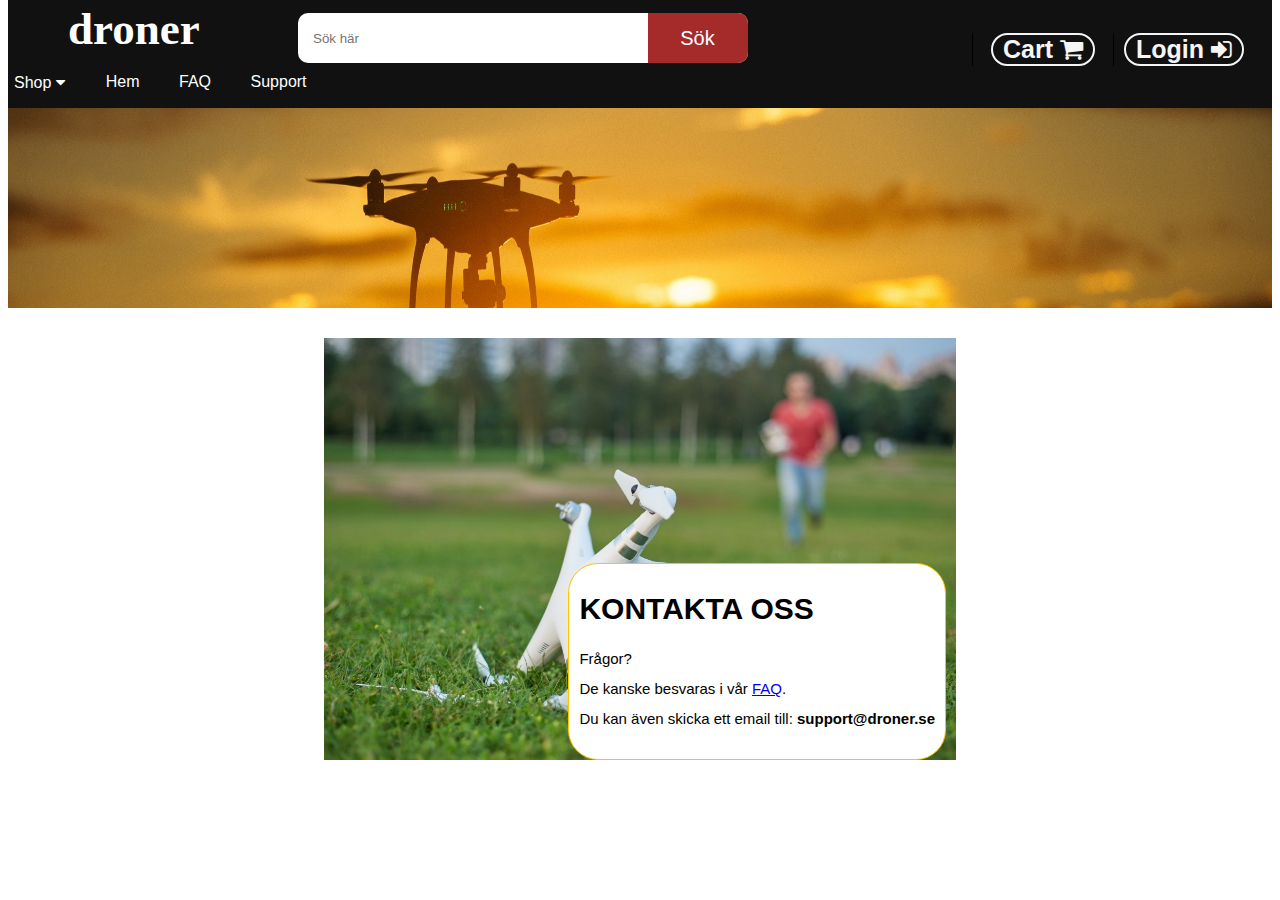
<file: support.html>
<html>

<head>
    <title> Droner - En bra hemsida</title>
    <link href="css/jquery.bxslider.css" rel="stylesheet" type="text/css">
    <link href="css/style.css" rel="stylesheet" type="text/css">
    <link rel="stylesheet" href="css/media.css">
    <link rel="stylesheet" href="https://maxcdn.bootstrapcdn.com/font-awesome/4.4.0/css/font-awesome.min.css">
</head>
    
<body>
    <div id="wrapper">
        <div id="header">
            <!--==main header==-->
            <div id="main-header">
                <!--logo-->
                <div id="logo">
                    <span id="ist">droner</span>
                </div>
                <!--==search area==-->
                <div id="search">
                    <form action="">
                        <input class="search-area" type="text" name="text" placeholder="Sök här">
                        <input class="search-btn" type="submit" name="submit" value="Sök">

                    </form>
                </div>
                <!--User Menu med Cart o Login; Ej implementerat funktioner-->
                                <div id="user-menu">
                    <li>
                        <!-- Trigger/Open The Modal -->
                        <button id="myBtn" class="userMenuBtn">Cart <i class="fa fa-shopping-cart"></i> </button>

                        <!-- The Modal -->
                        <div id="myModal" class="modal">

                            <!-- Modal content -->
                            <div class="modal-content">
                                <div class="modal-header">

                                    <span class="close">&times;</span>
                                    <h2 style="color:white";>CART </h2>
                                </div>
                                <div class="modal-body">
                                    <!------------------- SHOPPING CART LIST START ------------------------------>
                                    <div id="left"> <p> ITEM </p>
                                        
                                        
                                        
                                    <p> aa 1 </p>
                                    <p> bb 2 </p>
                                    <p> cc 3 </p>
                                    <p> cc 4 </p>
                                    
                                    <br>
                                    </div>
                                    <div id="right"> <p> PRICE </p>
                                    
                                    <p> 200 kr </p>
                                    <p> 400 kr </p>
                                    <p> 300 kr </p>
                                    <p> 450 kr </p>
                                        
                                    
                                    <br>
                                    </div>
                                    <div id="center"> <p> QUANTITY </p>
                                    
                                    <p> 1 </p>
                                    <p> 1 </p>
                                    <p> 1 </p>
                                    <p> 1 </p>
                                          
                                    
                                    <br>
                                    </div>
                                    <!------------------- SHOPPING CART LIST END ------------------------------>
                                    <hr>
                                    
                                    <center><p> <b> Total: </b> <span> 599 </span> kr </p></center>
                                    
                                    
                                    
                                    <center><a href="checkout.html" class="button">Checkout</a></center>
                                </div>
                            </div>
                        </div>
                    </li>
                    <li><button class="userMenuBtn">Login <i style="font-size:24px" class="fa">&#xf090;</i></button></li>
                </div>
            </div>
        </div>
        <!--Navigation Bar: För att navigera mellan sidor.--->
        <div id="navigation">
            <a href="#" class="menu-togglr"><i class="fa fa-bars"></i></a>
            <nav id="mainav">
                <a href="index.html">Hem</a>
                <div class="dropdown">
                    <button class="dropbtn">Shop 
                        <i class="fa fa-caret-down"></i>
                    </button>
                    <div class="dropdown-content">
                        <a href="drönare.html">Drönare</a>
                        <a href="accessoarer.html">Accessoarer</a>
                        <a href="guider.html">Guider</a>
    </div>
  </div> 
                <a href="faq.html">FAQ</a>
                <a href="support.html">Support</a>
            </nav>
        </div>
        
        <!-- Img-->
        <div class="crop">
            <img src="images/bgcats.jpg" alt="Background" class="bgcats">
            
            <div class="centered"> SUPPORT </div>
        </div>
        
        <!-- Img end-->
        
        <!-- Drone crash stuff--> 
        <div id="container" class="col-lg-3">
    <div class="img-container">
        <div class="positioning">
            <h1> KONTAKTA OSS </h1>
            <p> Frågor? <br> De kanske besvaras i vår <a href="faq.html">FAQ</a>. <br> Du kan även skicka ett email till: <b>support@droner.se</b></p>
        </div>
        <img src="images/dronecrash.jpeg" />
    </div>
</div>
            

    </div> <!-- End wrapper-->
    
    <script src="js/jquery.js"></script>
    <script src="js/jquery.bxslider.min.js"></script>
    <script src="js/my.js"></script>
</body>

</html>
</file>
<file: css/style.css>
/* tema färg: ffc300*/

@font-face {
    font-family: "CF";
    src: url("fonts/SF Slapstick Comic Shaded.ttf");
}

* {
    font-family: Helvetica;
}

.container {
    width: 100%;
    max-width: 1280px;
    margin: 0 auto;
}


/* BG Cats */
.crop {
    width: 100%;
    height: 200px;
    overflow: hidden;
}

.crop img {
    width: 100%;
    height: 1000px;
    margin: -300px 0 0 0px;
}

.centered {
  position: absolute;
  top: 50%;
    margin-top:-80px;
    margin-left: -300px;
  left: 50%;
  transform: translate(-50%, -50%);
    
    font-size:80px;
    font-weight: bold;
    font-family: arial;
    color:white;
}

/*Logo Styling*/

#main-header {
    width: 100%;
    height: 80px;
    background: #111111;
    float: left;
    margin-top: -15px;
}

#logo {
    width: 250px;
    margin-top: 10px;
    float: left;
}

#ist {
    color: #fff;
    font-size: 45px;
    font-weight: bold;
    margin-left: 60px;
    font-family: cursive;
}

/* Dropdown menu */

.dropdown {
  float: left;
  overflow: hidden;
}

.dropdown .dropbtn {
  font-size: 16px;  
  border: none;
  outline: none;
  color: white;
  background-color: inherit;
  font-family: inherit;
  margin: 0;
}

.navbar a:hover, .dropdown:hover .dropbtn {
    color: #ffc300;
    transition: all .5s ease;
}

.dropdown-content {
  display: none;
  position: absolute;
  background-color: white;
  min-width: 160px;
  box-shadow: 0px 8px 16px 0px rgba(0,0,0,0.2);
  z-index: 1;
}

.dropdown-content a {
  float: none;
  color: black;
  padding: 12px 16px;
  text-decoration: none;
  display: block;
  text-align: left;
}

.dropdown-content a:hover {
  background-color: whitesmoke;
}

.dropdown:hover .dropdown-content {
  display: block;
}

/*searching area styling*/

#search {
    width: 450px;
    float: left;
    padding: 20px;
    margin-left: 50px;
}

.search-area {
    width: 450px;
    height: 50px;
    background: #fff;
    border: none;
    border-radius: 10px;
    float: left;
    padding-left: 15px;
}

.search-btn {
    width: 100px;
    height: 50px;
    border-radius: 0px 10px 10px 0px;
    border: none;
    color: #fff;
    background: brown;
    margin-left: -100.5px;
    font-size: 20px;
}

/* this is for user menu styling*/

#user-menu {
    width: 300px;
    float: right;
    margin-top: 40px;
}

/* this is for list styling*/

#user-menu li {
    float: left;
    width: 140px;
    text-align: center;
    list-style: none;
    font-size: 25px;
    border-left: 1px solid black;
}

#user-menu li:hover {
    font-size: 30px;
    transition: all .5s ease;
}

#user-menu li a {
    color: white;
    text-decoration: none;
}

/*this style for navigation bar*/

#navigation {
    width: 100%;
    height: 35px;
    background: #111111;
    float: left;
}

nav {
    width: 1280px;
    margin: 0 auto;
}

nav a {
    margin-left: 35px;
    color: white;
    text-decoration: none;
}

nav a:hover {
    color: #ffc300;
    transition: all .5s ease;
}

/*======slider=====*/

#slider {
    width: 100%;
    max-width: 100%;
    height: auto;
    float: left;
    overflow: hidden;
}

.bx-wrapper .bx-viewport {
    margin-top: -20px;
}

.bx-wrapper .bx-pager,
.bx-wrapper .bx-controls-auto {
    bottom: 30px;
}

.bx-wrapper .bx-pager.bx-default-pager a {
    width: 15px;
    height: 15px;
    border-radius: 20px;
}

/*=========kategori titel*/

#heading-block {
    width: 100%;
    height: auto;
    float: left;
    color: #111111;
    font-size: 22px;
}

#heading-block h2 {
    line-height: 35px;
    border-left: 20px solid #ffc300;
    padding-left: 10px;
}

/*==========kategorier boxes========*/

.catbox {
    width: 235px;
    height: 235px;
    float: left;
    overflow: hidden;
    position: relative;
    margin: 0 18 30 0;
}

.catbox span {
    width: 100%;
    height: 35px;
    line-height: 35px;
    background: rgba(0, 0, 0, 0.6);
    color: white;
    display: block;
    bottom: 30px;
    position: absolute;
    z-index: 999;
    text-align: center;
}

.catbox:hover span {
    color: orange;
}

.catbox img {
    max-width: 100%;
    transition: all .5s ease;
}

.catbox:hover img {
    transform: scale(1.3, 1.3);
    transition: all .5s ease;
}

/*this is for products styling*/

.allProducts {
    margin-left: 150px;
}

.prod-box {
    width: 235px;
    height: 300px;
    overflow: hidden;
    margin: 0 18 30 0;
    position: relative;
    float: left;
    border: 1.5px solid;
    border-color: lightgray;
}

.prod-box > img {
    max-width: 100%;
}

.prod-trans {
    background: rgba(0, 0, 0, 0.6);
    width: 100%;
    height: 100%;
    top: 0;
    left: 0;
    bottom: 0;
    right: 0;
    position: absolute;
    opacity: 0;
    transition: all .5s ease;
}

.prod-box:hover .prod-trans {
    opacity: 1;
    transition: all .5s ease;
}

.prod-feature {
    text-align: center;
    margin-top: -150px;
    transition: all .5s ease;
}

.prod-feature p {
    color: #ffc300;
    font-family: verdana;
}

.prod-box:hover .prod-feature {
    margin-top: 150px;
    transition: all .5s ease;
}

.prod-feature input {
    width: 150px;
    height: 35px;
    font-size: 17px;
    background: #1aba14;
    border: none;
    color: #fff;
    border-radius: 10px;
}
.prod-feature input:hover{
    background: #1b6d18;
    transition: all .5s ease;
}

.menu-togglr {
    color: white;
    position: absolute;
    top: 70px;
    left: 20px;
    font-size: 20px;
    display: none;
}

.crash {
    width:50%;
    height:60%;
    margin-top:50px;
    
    display: block;
    margin-left: auto;
    margin-right: auto;
}

/* Support Image*/

.col-lg-3{
    margin: 0 auto; /* centrerar divven */
    margin-top: 30px;
    width: 50%;
    min-width: 230px;
    position: relative;
    min-height: 1px;
    text-align: left;
}
.col-lg-3 img {
    max-width: 100%;
}
.img-container {
    display: inline-block;
    position: relative;
    
}
.positioning { /* För divven inuti */
    position: absolute;
    right: 10px;
    bottom: 0px;
    background-color: white;
    color: black; /* Text Color*/
    padding: 10px;
    font-size: 15px;
    line-height: 30px;
    border: 1px solid #ffc300;
    border-radius: 30px;
}

/* FAQ Accordion (kollapsbart) */
.accordion {
  background-color: #eee;
  color: #444;
  cursor: pointer;
  padding: 18px;
  width: 100%;
  border: none;
  text-align: left;
  outline: none;
  font-size: 15px;
  transition: 0.4s;
}

.active, .accordion:hover {
  background-color: #ccc; 
}

.panel {
  padding: 0 18px;
  display: none;
  background-color: white;
  overflow: hidden;
}

.vert20 {
    margin-top: 20px;
}


/*---------------------------------- Modal och Cart Start --------------------------------------------------*/

table {
    width:100%;
    text-align: center;
}
th {
    padding: 16px 2px;
}

td {
    padding: 4px 0px;
    border-bottom: 1px solid #111111;

}

xBtn {
    color: aqua;
    background-color: green;
}

.userMenuBtn {
    font-size: 25px;
    font-weight: 600;
    color: whitesmoke;
    background-color: #111111;
    border: 2px solid;
    border-radius: 100px;
    padding: 0px 10px;
}

.userMenuBtn:hover {
    transition: .2s;
    background: white;
    color: black;
    font-size: 32px;
    border-radius: 10px;
}

a.button {
    margin-top: 10px;
    margin-bottom: 20px;
    
    -webkit-appearance: button;
    -moz-appearance: button;
    appearance: button;

    text-decoration: none;
    color: initial;
    
    background-color: brown;
    padding: 12px 6px;
    width: 50%;
    
}

a.button:hover {
    transition: .2s;
    background-color: #800000;
    color: blue;
}

#left{float:left;width: 100px;}
#right{float:right;width:100px;}
#center{margin:0 auto;width:100px;}

/* The Modal (background) */
.modal {
  display: none; /* Hidden by default */
  position: fixed; /* Stay in place */
  z-index: 1; /* Sit on top */
  padding-top: 100px; /* Location of the box */
  left: 0;
  top: 0;
  width: 100%; /* Full width */
  height: 100%; /* Full height */
  overflow: auto; /* Enable scroll if needed */
  background-color: rgb(0,0,0); /* Fallback color */
  background-color: rgba(0,0,0,0.4); /* Black w/ opacity */
    font-size: 30px;
}

/* Modal Content */
.modal-content {
  position: relative;
  background-color: #fefefe;
  margin: auto;
  padding: 0;
  border: 1px solid #888;
  width: 80%;
  box-shadow: 0 4px 8px 0 rgba(0,0,0,0.2),0 6px 20px 0 rgba(0,0,0,0.19);
  -webkit-animation-name: animatetop;
  -webkit-animation-duration: 0.4s;
  animation-name: animatetop;
  animation-duration: 0.4s
}

/* Add Animation */
@-webkit-keyframes animatetop {
  from {top:-300px; opacity:0} 
  to {top:0; opacity:1}
}

@keyframes animatetop {
  from {top:-300px; opacity:0}
  to {top:0; opacity:1}
}

/* The Close Button */
.close {
  color: white;
  float: right;
  font-size: 28px;
  font-weight: bold;
}

.close:hover,
.close:focus {
  color: #000;
  text-decoration: none;
  cursor: pointer;
}

.modal-header {
  padding: 2px 16px;
  background-color: brown;
  color: white;
}

.modal-body {
    padding: 2px 32px;
    text-align: left;
    font-size: 30px;
}

/*---------------------------------- Modal END --------------------------------------------------*/
</file>
<file: css/media.css>
@media screen and (max-width:1280px) {
    #subheader p {
        margin-left: 10px;
    }
    #subheader a {
        margin-right: 10px;
    }
    #search {
        margin-left: 20px;
    }
    
    .catbox{
        width: 19%;
        margin: 0 .5% 0;
    }
    
    /* this is for products */
    .prod-box{
        width: 19%;
        margin: 5px .5%;
    }
}

@media screen and (max-width:1024px) {
    #logo {
        margin-top: -5px;
    }
    #search {
        width: 500px;
        margin-left: 10px;
        margin-top: -10px;
    }
    .search-area {
        width: 500px;
    }
    #user-menu {
        width: 200px;
    }
    #user-menu li {
        width: 90px;
    }
    .catbox{
        height: 190px;
    }
    
    /* this is for products */
    .prod-box{
        height: 245px;
    }
    
    .prod-box:hover .prod-feature {
    margin-top: 120px;
    }
}

@media screen and (max-width:800px) {
    #subheader a {
        font-size: 15px;
        margin-left: 15px;
    }
    #logo{
        width: 130px;
        margin-top: 10px;
    }
    #ist{
        font-size: 25px;
    }
    #iist{
        font-size: 20px;
    }
    #search{
        width: 350px;
    }
    .search-area{
        width: 350px;
        height: 40px;
    }
    .search-btn{height: 40px;}
    #user-menu{margin-top: 15px;}
    
    .menu-togglr{
        display: block;
    }
    
    #navigation{
        height: auto;
        width: 100%;
        margin: 0 auto;
    }
    #navigation nav{
        float: none;
        margin: 0 auto;
        width: 100%:
    }
    #mainav a{
        display: block;
        width: 100%;
        border-bottom: 1px solid black;
        margin: 0 !important;
        padding: 10px;
    }
    #mainav{
        display: none;
    }
    .bx-wrapper .bx-pager.bx-default-pager a {
        width: 10px;
        height: 10px;
    }
    .bx-wrapper .bx-pager, .bx-wrapper .bx-controls-auto{
	bottom: 15px;
}
    .catbox{
        height: 150px;
    }
    
    /* Produkter styling! */
    .prod-box{
        height:190px;
    }
    .prod-box:hover .prod-feature {
    margin-top: 70px;
    }
    .prod-feature input{
        width: 100px;
        height: 30px;
        font-size: 15px;
    }
}
@media screen and (max-width:640px) {
    .catbox{
        height: 120px;
    }
    .catbox span{
        bottom: 20px;
        height: 25px;
        line-height: 25px;
        font-size: 14px;
    }
    /* this is for products */
    .prod-box{
        height:150px;
    }
    
    .prod-box:hover .prod-feature {
    margin-top: 50px;
    }
    .prod-feature input{
        width: 100px;
        height: 30px;
        font-size: 15px;
    }
    .prod-feature p{
        font-size: 14px;
    }
    
}
@media screen and (max-width:480px) {
    #subheader p {
        display: none;
    }
    #subheader {
        padding-bottom: 10px;
    }
    /* this is for products */
    .prod-box{
        height:auto;
        width: 45%;
        margin: 5px 10px;
    }
    .prod-box:hover .prod-feature {
    margin-top: 140px;
    }
     .prod-feature p{
        font-size: 17px;
    }

@media screen and (max-width:360px) {
    #subheader a {
        font-size: 12px;
    }
    #logo{width: 70px;}
    #ist{font-size: 15px;}
    #iist{font-size: 12px;}
    #search{width: 100px;}
    .search-area{
        width: 170px;
        height:25px;
    }
    .search-btn{
        height: 25px;
        font-size: 10px;
        width: 60px;
        margin-left: -60px;
    }
    #user-menu{
        width: 100px;
        margin-top: 10px;
    }
    #user-menu li{
        font-size: 15px;
        width: 70px;
        margin-left: 30px;
        margin-top: 0px;
    }
    
    #heading-block+ .catbox{
        width: 50%;
        height: auto;
    }
    .catbox{
        height: 90px;
        margin: 2% 1%;
    }
    .catbox span{
        bottom:30px;
        font-size: 10px;
    }
    /* För produkter */
    .prod-box{
        height:auto;
        width: 45%;
        margin: 5px 3px;
    }
     .prod-box:hover .prod-feature {
    margin-top: 80px;
    }
}
</file>
<file: css/checkout.css>
* {
  box-sizing: border-box;
}

.row {
  display: -ms-flexbox; /* IE10 */
  display: flex;
  -ms-flex-wrap: wrap; /* IE10 */
  flex-wrap: wrap;
  margin: 0 -16px;
}

.col-25 {
  -ms-flex: 25%; /* IE10 */
  flex: 25%;
}

.col-50 {
  -ms-flex: 50%; /* IE10 */
  flex: 50%;
}

.col-75 {
  -ms-flex: 75%; /* IE10 */
  flex: 75%;
}

.col-25,
.col-50,
.col-75 {
  padding: 0 16px;
}

.container {
  background-color: #f2f2f2;
  padding: 5px 20px 15px 20px;
  border: 1px solid lightgrey;
  border-radius: 3px;
}

input[type=text] {
  width: 100%;
  margin-bottom: 20px;
  padding: 12px;
  border: 1px solid #ccc;
  border-radius: 3px;
}

label {
  margin-bottom: 10px;
  display: block;
}

.icon-container {
  margin-bottom: 20px;
  padding: 7px 0;
  font-size: 24px;
}

.btn {
  background-color: #4CAF50;
  color: white;
  padding: 12px;
  margin: 10px 0;
  border: none;
  width: 100%;
  border-radius: 3px;
  cursor: pointer;
  font-size: 17px;
}

.btn:hover {
  background-color: #45a049;
}

a {
  color: #2196F3;
}

hr {
  border: 1px solid lightgrey;
}

span.price {
  float: right;
  color: grey;
}

/* Responsive layout - when the screen is less than 800px wide, make the two columns stack on top of each other instead of next to each other (also change the direction - make the "cart" column go on top) */
@media (max-width: 800px) {
  .row {
    flex-direction: column-reverse;
  }
  .col-25 {
    margin-bottom: 20px;
  }
}
</file>
